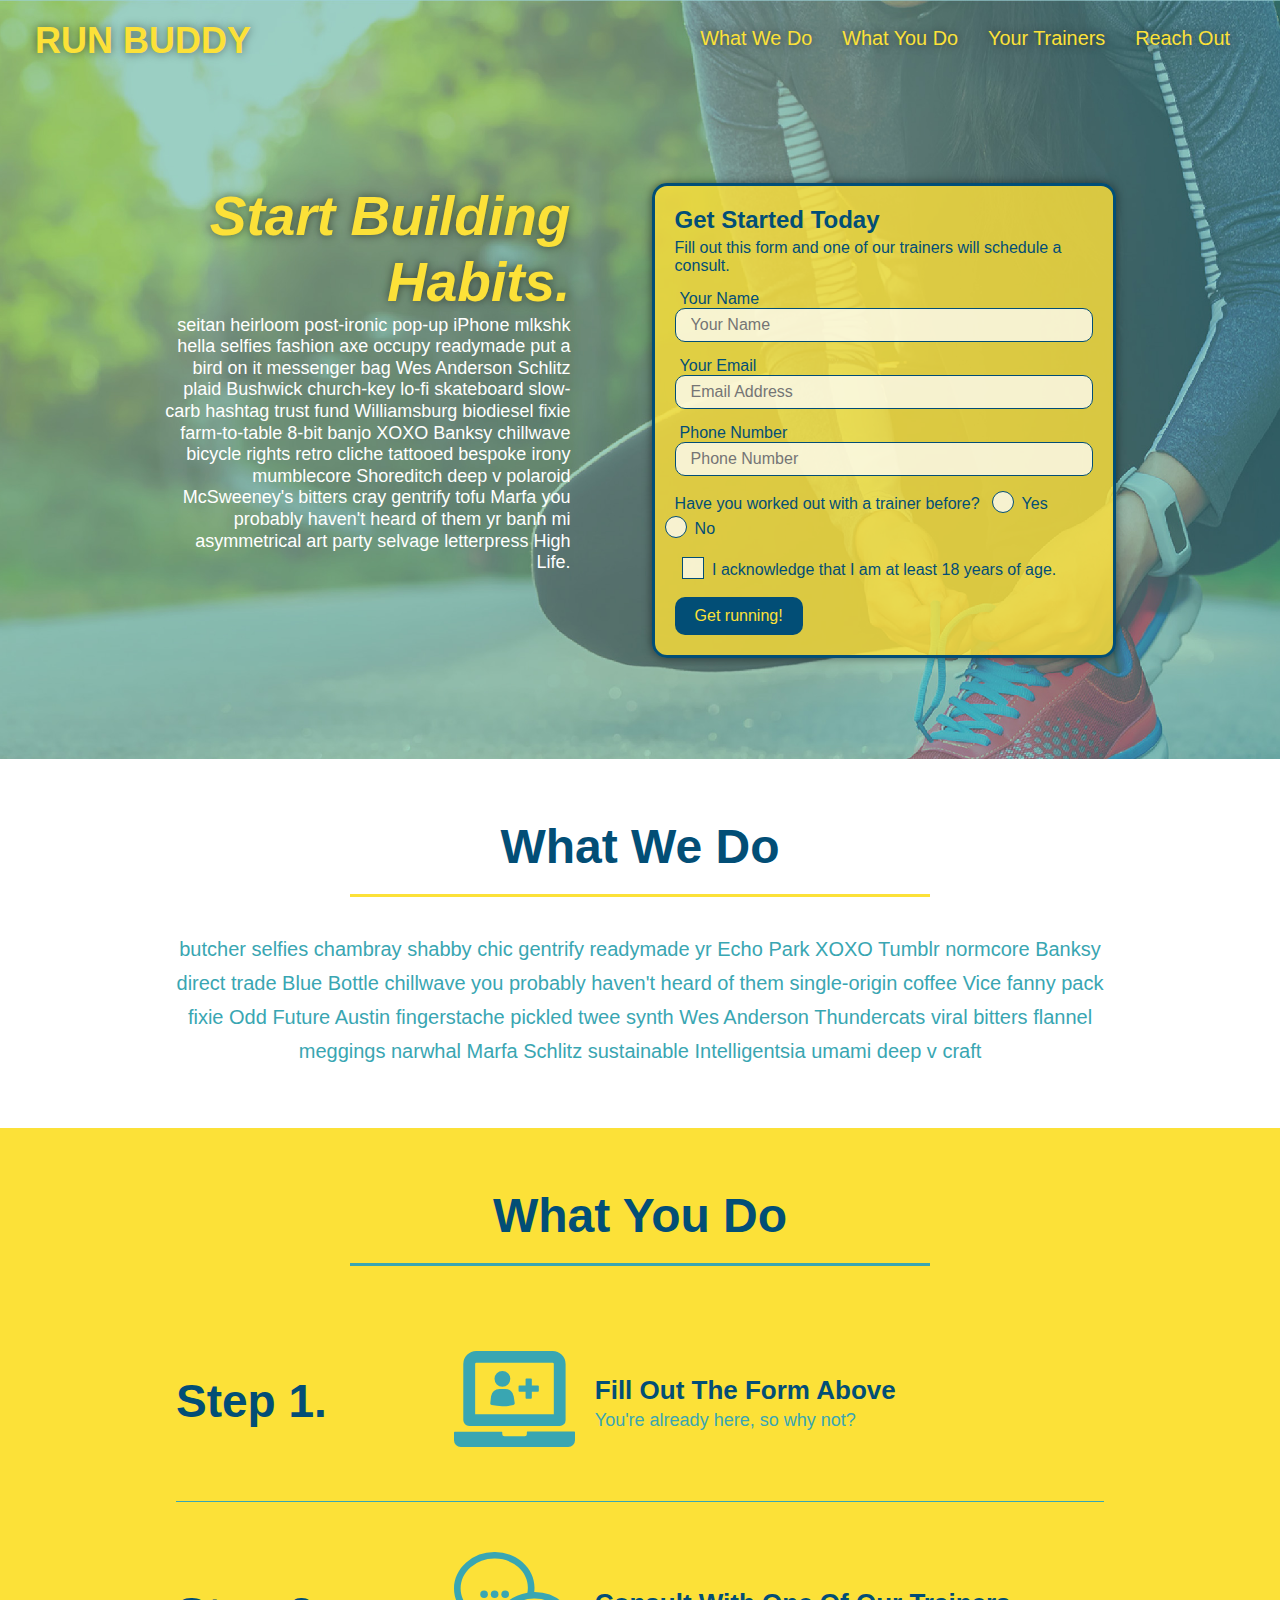
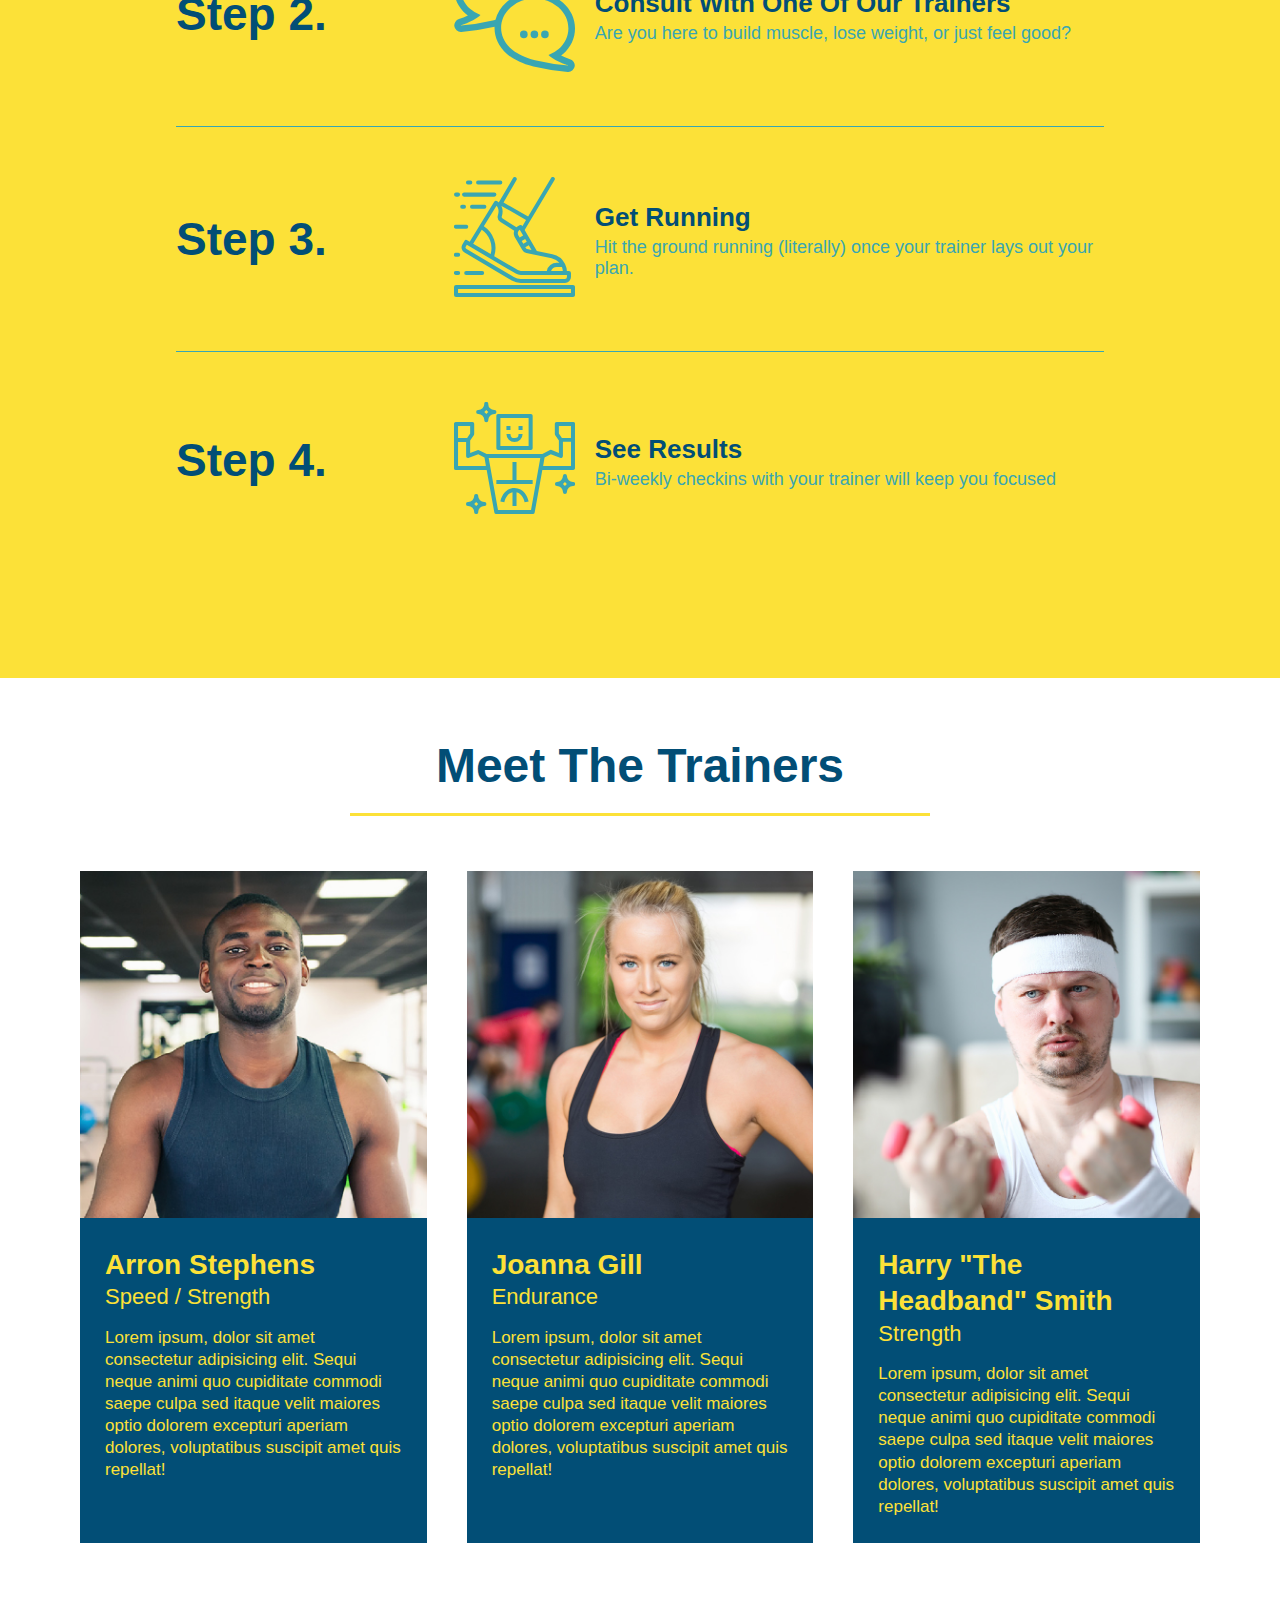
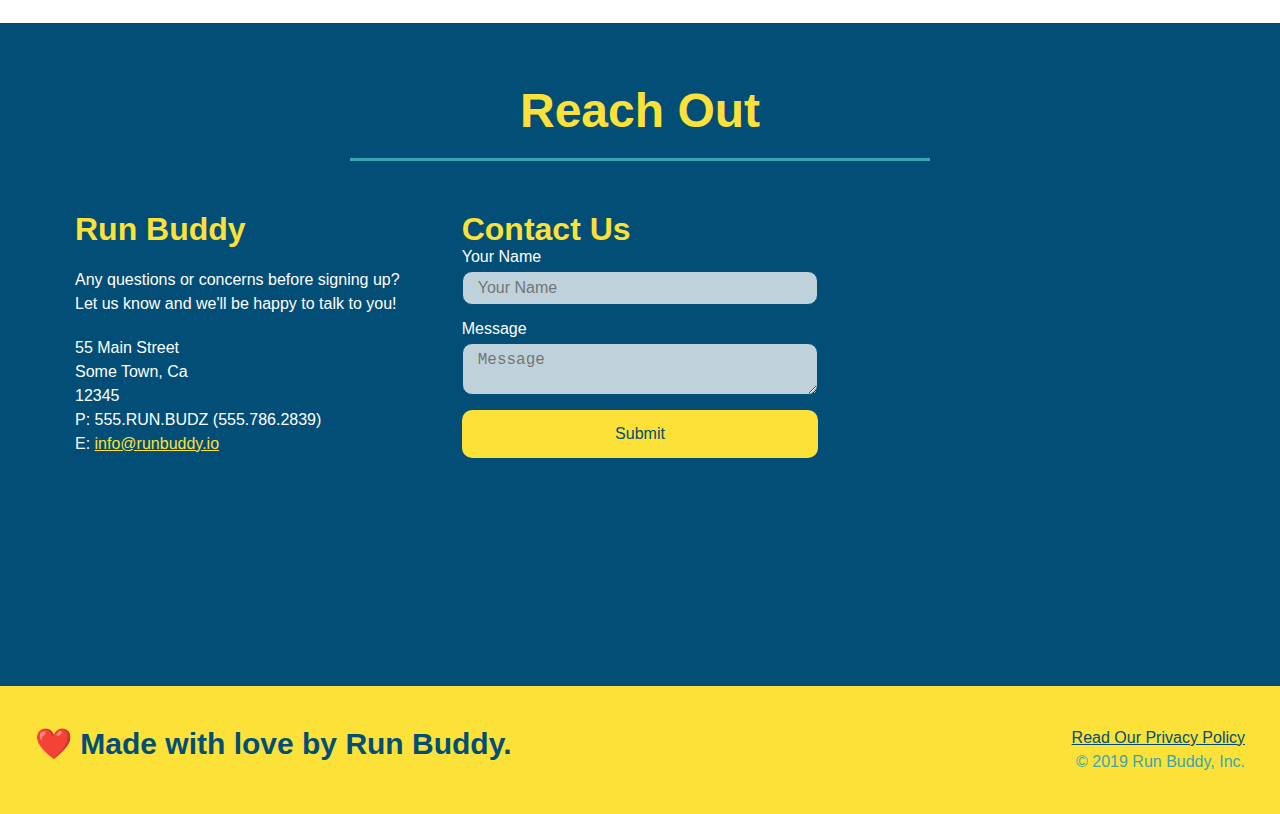
<file: index.html>
<!DOCTYPE html>
<html lang="en">
  <head>
    <meta charset="UTF-8" />
    <meta name="viewport" content="width=device-width, initial-scale=1.0" />
    <link rel="stylesheet" href="./assets/css/style.css">
    <title>Run Buddy</title>
  </head>
  <body>
    <!-- navigation tags - block level element -->
    <header>
      <h1>
        <a href="/">RUN BUDDY</a>
      </h1>
      <nav>
        <ul>
          <li>
            <a href="#what-we-do">What We Do</a>
          </li>
          <li>
            <a href="#what-you-do">What You Do</a>
          </li>
          <li>
            <a href="#your-trainers">Your Trainers</a>
          </li>
          <li>
            <a href="#reach-out">Reach Out</a>
          </li>
        </ul>
      </nav>
    </header>
    <!-- end navigation -->

    <!-- hero/jumbotron -->
    <section class="hero">
      <div class="hero-cta">
        <h2>Start Building Habits.</h2>
        <p>
          seitan heirloom post-ironic pop-up iPhone mlkshk hella selfies fashion axe occupy readymade put a bird on it
          messenger bag Wes Anderson Schlitz plaid Bushwick church-key lo-fi skateboard slow-carb hashtag trust fund
          Williamsburg biodiesel fixie farm-to-table 8-bit banjo XOXO Banksy chillwave bicycle rights retro cliche
          tattooed bespoke irony mumblecore Shoreditch deep v polaroid McSweeney's bitters cray gentrify tofu Marfa you
          probably haven't heard of them yr banh mi asymmetrical art party selvage letterpress High Life.
        </p>
      </div>

      <div class="hero-form">
        <h3>Get Started Today</h3>
        <p>Fill out this form and one of our trainers will schedule a consult.</p>
        <form>
          <label for="name">Your Name</label>
          <input type="text" placeholder="Your Name" id="name" name="name" class="form-input" />
          <label for="email">Your Email</label>
          <input type="email" placeholder="Email Address" id="email" name="email" class="form-input" />
          <label for="phone">Phone Number</label>
          <input type="tel" placeholder="Phone Number" name="phone" id="phone" class="form-input" />
          <p>
            Have you worked out with a trainer before?
            <span class="radio-wrapper">
              <input type="radio" name="trainer-confirm" id="trainer-yes" />
              <label for="trainer-yes">Yes</label>
            </span>
            <span class="radio-wrapper">
              <input type="radio" name="trainer-confirm" id="trainer-no" />
              <label for="trainer-no">No</label>
            </span>
          </p>
          <p>
            <span class="checkbox-wrapper">
              <input type="checkbox" name="age-confirm" id="checkbox" />
              <label for="checkbox">I acknowledge that I am at least 18 years of age.</label>
            </span>
          </p>
          <button type="submit">
            Get running!
          </button>
        </form>
      </div>
    </section>
    <!-- end header -->

    <!-- "what we do" start - <section> -->
    <section id="what-we-do" class="intro">
      <div class="flex-row">
        <h2 class="section-title primary-border">
          What We Do
        </h2>
      </div>
      <div class="flex-row">
        <p>
          butcher selfies chambray shabby chic gentrify readymade yr Echo Park XOXO Tumblr normcore Banksy direct trade  Blue Bottle chillwave you probably haven't heard of them single-origin coffee Vice fanny pack fixie Odd Future Austin fingerstache pickled twee synth Wes Anderson Thundercats viral bitters flannel meggings narwhal Marfa Schlitz sustainable Intelligentsia umami deep v craft
        </p>
      </div>
    </section>
    <!-- end "what we do" -->

    <!-- "what you do" start -->
    <section id="what-you-do" class="steps">
      <div class="flex-row">
        <h2 class="section-title secondary-border">
          What You Do
        </h2> 
      </div>
      <div class="step">
        <h3>Step 1.</h3>
        <div class="step-info">
          <div class="step-img">
            <img src="./assets/images/step-1.svg" alt="" />
          </div>
          <div class="step-text">
            <h4>Fill Out The Form Above</h4>
            <p>You're already here, so why not?</p>
          </div>
        </div>
      </div>
      <div class="step">
        <h3>Step 2.</h3>
        <div class="step-info">
          <div class="step-img">
            <img src="./assets/images/step-2.svg" alt="" />
          </div>
          <div class="step-text">
            <h4>Consult With One Of Our Trainers</h4>
            <p>Are you here to build muscle, lose weight, or just feel good?</p>
          </div>
        </div>
      </div>
      <div class="step">
        <h3>Step 3.</h3>
        <div class="step-info">
          <div class="step-img">
            <img src="./assets/images/step-3.svg" alt="" />
          </div>
          <div class="step-text">
            <h4>Get Running</h4>
            <p>Hit the ground running (literally) once your trainer lays out your plan.</p>
          </div>
        </div>
      </div>
      <div class="step">
        <h3>Step 4.</h3>
        <div class="step-info">
          <div class="step-img">
            <img src="./assets/images/step-4.svg" alt="" />
          </div>
          <div class="step-text">
            <h4>See Results</h4>
            <p>Bi-weekly checkins with your trainer will keep you focused</p>
          </div>
        </div>
      </div>
    </section>
    <!-- "what you do" end -->

    <!-- "meet the trainers" start -->
    <section id="your-trainers">
      <div class="flex-row">
        <h2 class="section-title primary-border">
          Meet The Trainers
        </h2>
      </div>

      <div class="trainers">
        <article class="trainer">
          <img src="./assets/images/trainer-1.jpg" alt="Arron Stephens in his workout clothes, ready to pump iron" />
          <div class="trainer-bio">
            <h3 class="trainer-name">Arron Stephens</h3>
            <h4 class="trainer-role">Speed / Strength</h4>
            <p>Lorem ipsum, dolor sit amet consectetur adipisicing elit. Sequi neque animi quo cupiditate commodi saepe culpa sed itaque velit maiores optio dolorem excepturi aperiam dolores, voluptatibus suscipit amet quis repellat!</p>
          </div>
        </article>

        <article class="trainer">
          <img src="./assets/images/trainer-2.jpg" alt="Joanna Gill cooling off after a work out" />
          <div class="trainer-bio">
            <h3 class="trainer-name">Joanna Gill</h3>
            <h4 class="trainer-role">Endurance</h4>
            <p>Lorem ipsum, dolor sit amet consectetur adipisicing elit. Sequi neque animi quo cupiditate commodi saepe culpa sed itaque velit maiores optio dolorem excepturi aperiam dolores, voluptatibus suscipit amet quis repellat!</p>
            </div>
          </article>

        <article class="trainer">
          <img src="./assets/images/trainer-3.jpg" alt="Harry Smith wearing a headband and lifting comically small pink weights" />
          <div class="trainer-bio">
            <h3 class="trainer-name">Harry "The Headband" Smith</h3>
            <h4 class="trainer-role">Strength</h4>
            <p>Lorem ipsum, dolor sit amet consectetur adipisicing elit. Sequi neque animi quo cupiditate commodi saepe culpa sed itaque velit maiores optio dolorem excepturi aperiam dolores, voluptatibus suscipit amet quis repellat!</p>
          </div>
        </article>
      </div>
    </section>
    <!-- "meet the trainers" end -->

    <!-- "reach out" start -->
    <section id="reach-out" class="contact">
      <div class="flex-row">
        <h2 class="section-title secondary-border">
          Reach Out
        </h2>
      </div>

      <div class="contact-info">
        <div>
          <h3>Run Buddy</h3>
          <p>
            Any questions or concerns before signing up? 
            <br/>
            Let us know and we'll be happy to talk to you!
          </p>

          <address>
            55 Main Street <br/>
            Some Town, Ca <br/>
            12345<br/>
            P: 555.RUN.BUDZ (555.786.2839)<br/>
            E: <a href="mailto:info@runbuddy.io">info@runbuddy.io</a>
          </address>
          
        </div>

        <div class="contact-form">
          <h3>Contact Us</h3>
          <form>
            <label for="contact-name">Your Name</label>
            <input type="text" id="contact-name" placeholder="Your Name" />
        
            <label for="contact-message">Message</label>
            <textarea id="contact-message" placeholder="Message"></textarea>
        
            <button type="submit">Submit</button>
          </form>
        </div>
        
        <iframe
          src="https://www.google.com/maps/embed?pb=!1m14!1m12!1m3!1d12182.30520634488!2d-74.0652613!3d40.2407219!2m3!1f0!2f0!3f0!3m2!1i1024!2i768!4f13.1!5e0!3m2!1sen!2sus!4v1561060983193!5m2!1sen!2sus"
          frameborder="0" style="border:0" allowfullscreen>
        </iframe>
      </div>
    </section>
    <!-- "reach out" end -->

    <!-- footer -->
    <footer>
      <h2>❤️ Made with love by Run Buddy.</h2>
      <div>
        <a href="./privacy-policy.html">Read Our Privacy Policy</a><br/>
        &copy; 2019 Run Buddy, Inc.
      </div>
    </footer>
    <!-- footer end -->
  </body>
</html>
</file>
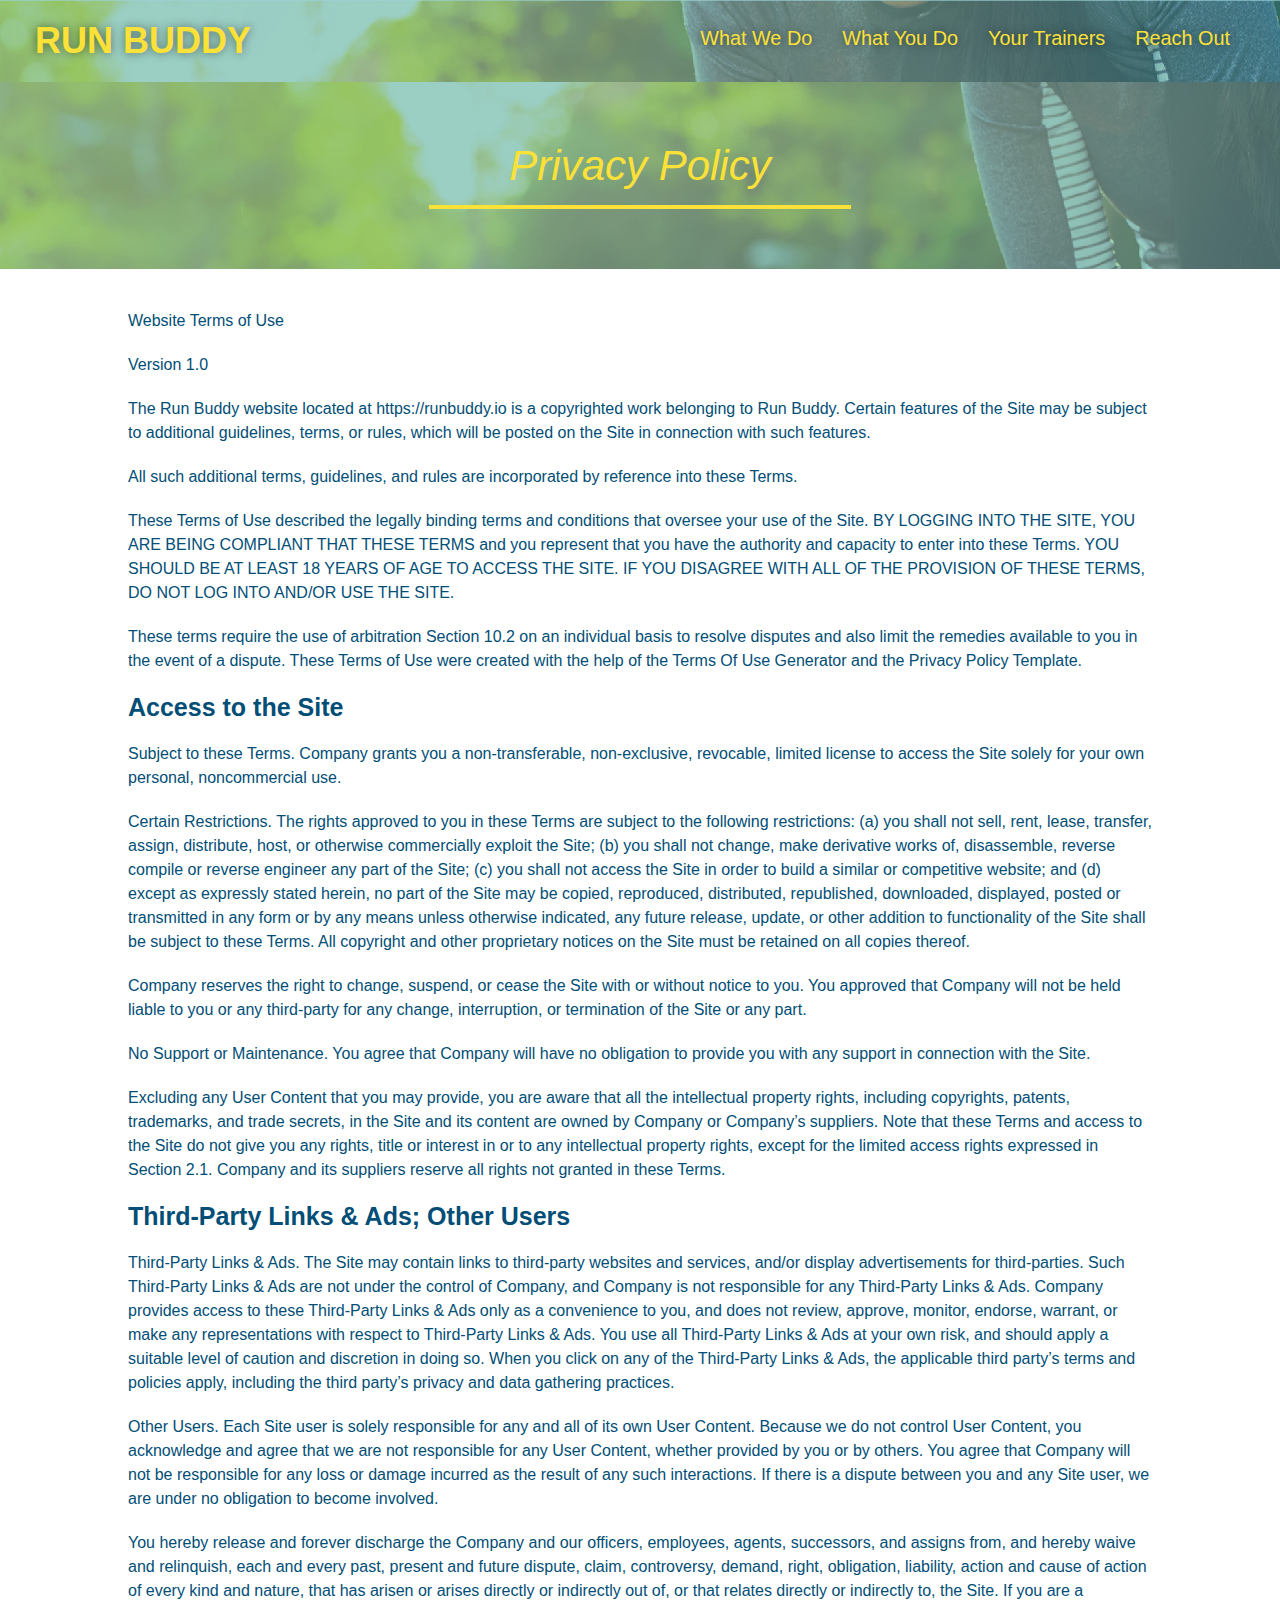
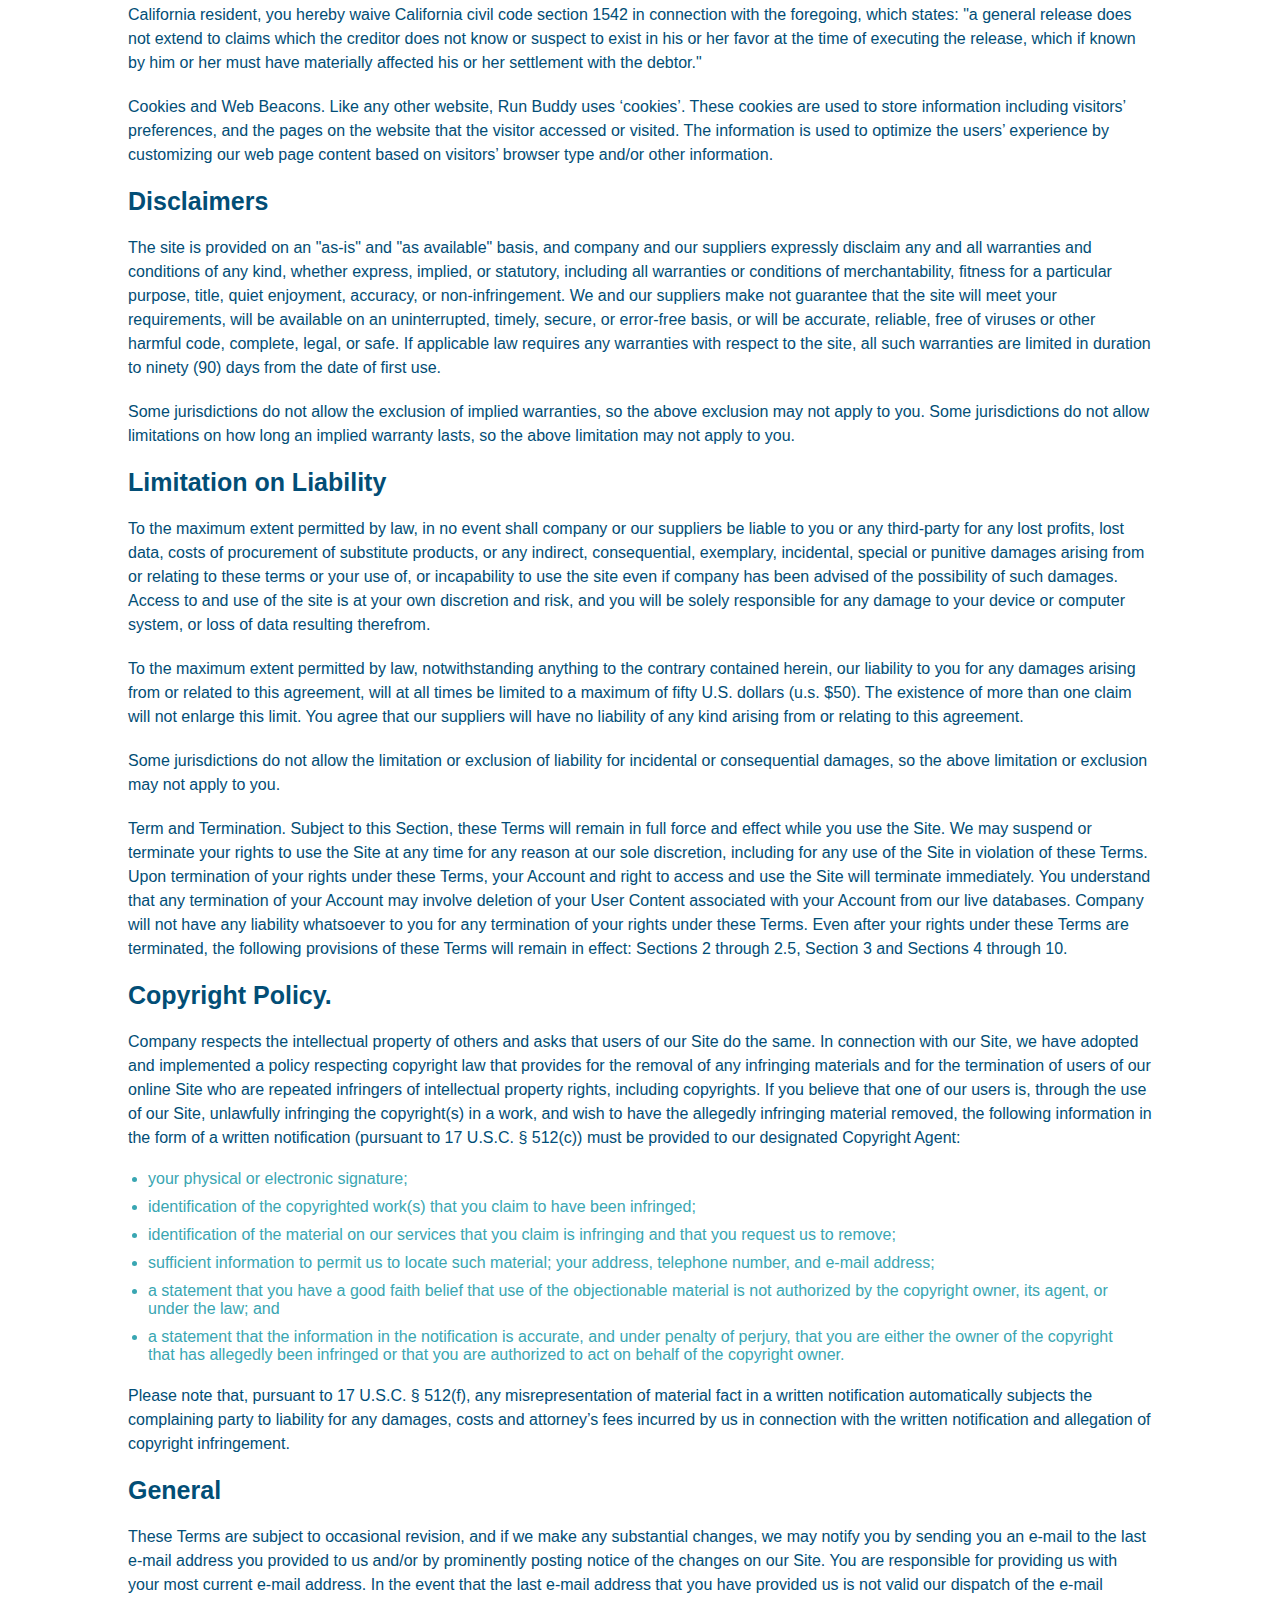
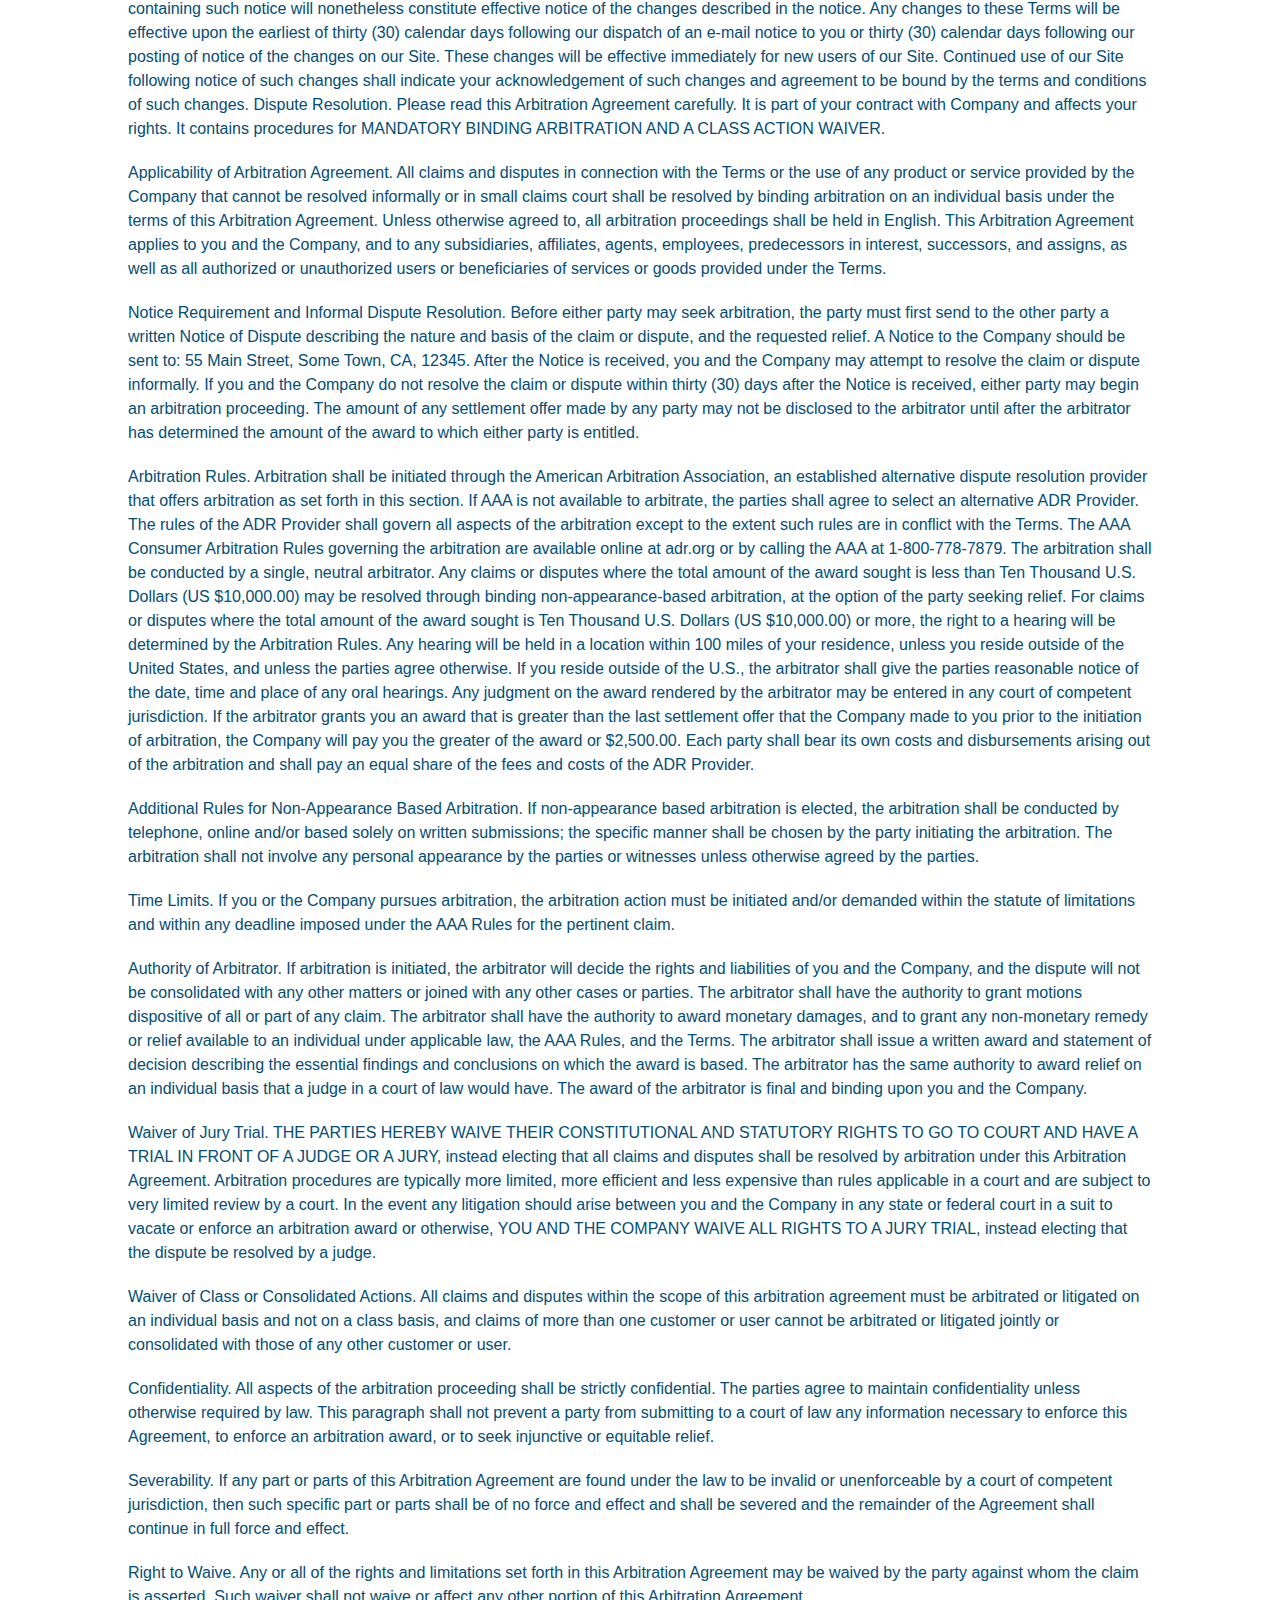
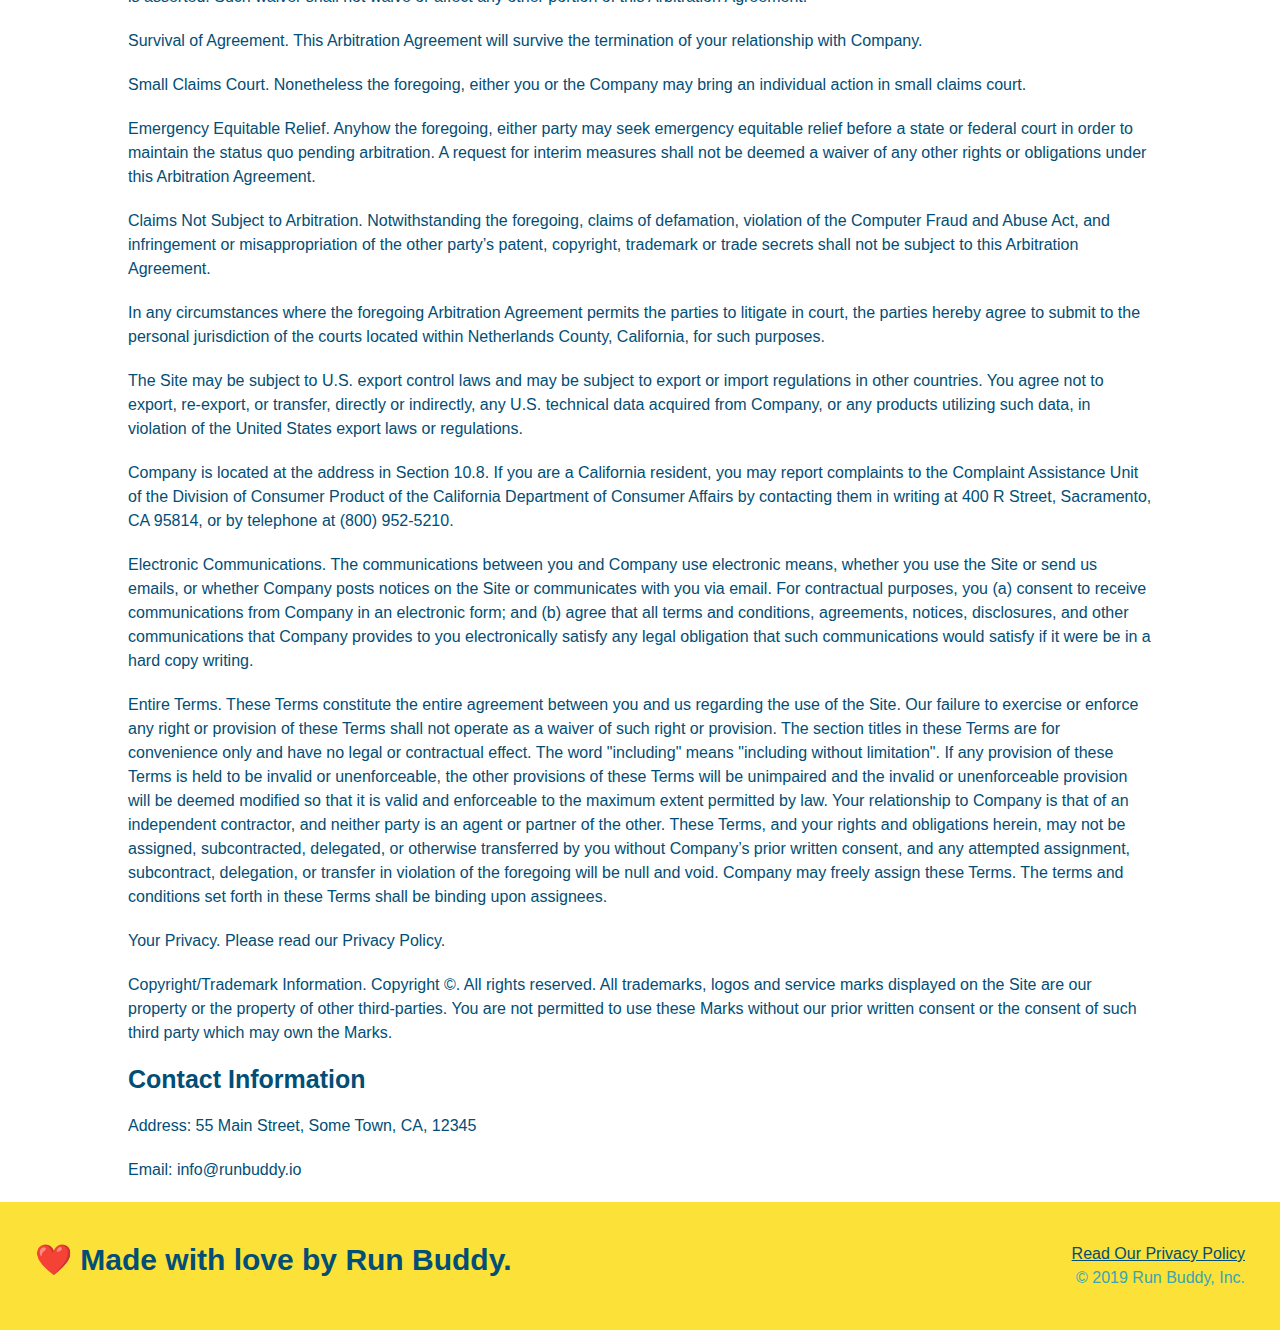
<file: privacy-policy.html>
<!DOCTYPE html>
<html lang="en">
  <head>
    <meta name="viewport" content="width=device-width, initial-scale=1.0" />
    <meta charset="UTF-8" />
    <link rel="stylesheet" href="./assets/css/style.css" />
    <link rel="stylesheet" href="./assets/css/secondary-styles.css" />
    <title>Run Buddy - Privacy Policy</title>
  </head>
  <body>
    <header>
      <h1>
        <a href="./index.html">RUN BUDDY</a>
      </h1>
      <nav>
        <ul>
          <li>
            <a href="./index.html#what-we-do">What We Do</a>
          </li>
          <li>
            <a href="./index.html#what-you-do">What You Do</a>
          </li>
          <li>
            <a href="./index.html#your-trainers">Your Trainers</a>
          </li>
          <li>
            <a href="./index.html#reach-out">Reach Out</a>
          </li>
        </ul>
      </nav>
    </header>
    <!-- end navigation -->

    <!-- hero/jumbotron -->
    <section class="hero">
      <h2 class="page-title">
        Privacy Policy
      </h2>
    </section>

    <!-- body copy -->
    <article class="secondary-content">
      <p>
        Website Terms of Use
      </p>

      <p>
        Version 1.0
      </p>

      <p>
        The Run Buddy website located at https://runbuddy.io is a copyrighted work belonging to Run Buddy. Certain
        features of the Site may be subject to additional guidelines, terms, or rules, which will be posted on the Site
        in connection with such features.
      </p>

      <p>
        All such additional terms, guidelines, and rules are incorporated by reference into these Terms.
      </p>

      <p>
        These Terms of Use described the legally binding terms and conditions that oversee your use of the Site. BY
        LOGGING INTO THE SITE, YOU ARE BEING COMPLIANT THAT THESE TERMS and you represent that you have the authority
        and capacity to enter into these Terms. YOU SHOULD BE AT LEAST 18 YEARS OF AGE TO ACCESS THE SITE. IF YOU
        DISAGREE WITH ALL OF THE PROVISION OF THESE TERMS, DO NOT LOG INTO AND/OR USE THE SITE.
      </p>

      <p>
        These terms require the use of arbitration Section 10.2 on an individual basis to resolve disputes and also
        limit the remedies available to you in the event of a dispute. These Terms of Use were created with the help of
        the Terms Of Use Generator and the Privacy Policy Template.
      </p>

      <h3>
        Access to the Site
      </h3>

      <p>
        Subject to these Terms. Company grants you a non-transferable, non-exclusive, revocable, limited license to
        access the Site solely for your own personal, noncommercial use.
      </p>

      <p>
        Certain Restrictions. The rights approved to you in these Terms are subject to the following restrictions: (a)
        you shall not sell, rent, lease, transfer, assign, distribute, host, or otherwise commercially exploit the Site;
        (b) you shall not change, make derivative works of, disassemble, reverse compile or reverse engineer any part of
        the Site; (c) you shall not access the Site in order to build a similar or competitive website; and (d) except
        as expressly stated herein, no part of the Site may be copied, reproduced, distributed, republished, downloaded,
        displayed, posted or transmitted in any form or by any means unless otherwise indicated, any future release,
        update, or other addition to functionality of the Site shall be subject to these Terms. All copyright and other
        proprietary notices on the Site must be retained on all copies thereof.
      </p>

      <p>
        Company reserves the right to change, suspend, or cease the Site with or without notice to you. You approved
        that Company will not be held liable to you or any third-party for any change, interruption, or termination of
        the Site or any part.
      </p>

      <p>
        No Support or Maintenance. You agree that Company will have no obligation to provide you with any support in
        connection with the Site.
      </p>

      <p>
        Excluding any User Content that you may provide, you are aware that all the intellectual property rights,
        including copyrights, patents, trademarks, and trade secrets, in the Site and its content are owned by Company
        or Company’s suppliers. Note that these Terms and access to the Site do not give you any rights, title or
        interest in or to any intellectual property rights, except for the limited access rights expressed in Section
        2.1. Company and its suppliers reserve all rights not granted in these Terms.
      </p>

      <h3>
        Third-Party Links & Ads; Other Users
      </h3>

      <p>
        Third-Party Links & Ads. The Site may contain links to third-party websites and services, and/or display
        advertisements for third-parties. Such Third-Party Links & Ads are not under the control of Company, and Company
        is not responsible for any Third-Party Links & Ads. Company provides access to these Third-Party Links & Ads
        only as a convenience to you, and does not review, approve, monitor, endorse, warrant, or make any
        representations with respect to Third-Party Links & Ads. You use all Third-Party Links & Ads at your own risk,
        and should apply a suitable level of caution and discretion in doing so. When you click on any of the
        Third-Party Links & Ads, the applicable third party’s terms and policies apply, including the third party’s
        privacy and data gathering practices.
      </p>

      <p>
        Other Users. Each Site user is solely responsible for any and all of its own User Content. Because we do not
        control User Content, you acknowledge and agree that we are not responsible for any User Content, whether
        provided by you or by others. You agree that Company will not be responsible for any loss or damage incurred as
        the result of any such interactions. If there is a dispute between you and any Site user, we are under no
        obligation to become involved.
      </p>

      <p>
        You hereby release and forever discharge the Company and our officers, employees, agents, successors, and
        assigns from, and hereby waive and relinquish, each and every past, present and future dispute, claim,
        controversy, demand, right, obligation, liability, action and cause of action of every kind and nature, that has
        arisen or arises directly or indirectly out of, or that relates directly or indirectly to, the Site. If you are
        a California resident, you hereby waive California civil code section 1542 in connection with the foregoing,
        which states: "a general release does not extend to claims which the creditor does not know or suspect to exist
        in his or her favor at the time of executing the release, which if known by him or her must have materially
        affected his or her settlement with the debtor."
      </p>

      <p>
        Cookies and Web Beacons. Like any other website, Run Buddy uses ‘cookies’. These cookies are used to store
        information including visitors’ preferences, and the pages on the website that the visitor accessed or visited.
        The information is used to optimize the users’ experience by customizing our web page content based on visitors’
        browser type and/or other information.
      </p>

      <h3>
        Disclaimers
      </h3>

      <p>
        The site is provided on an "as-is" and "as available" basis, and company and our suppliers expressly disclaim
        any and all warranties and conditions of any kind, whether express, implied, or statutory, including all
        warranties or conditions of merchantability, fitness for a particular purpose, title, quiet enjoyment, accuracy,
        or non-infringement. We and our suppliers make not guarantee that the site will meet your requirements, will be
        available on an uninterrupted, timely, secure, or error-free basis, or will be accurate, reliable, free of
        viruses or other harmful code, complete, legal, or safe. If applicable law requires any warranties with respect
        to the site, all such warranties are limited in duration to ninety (90) days from the date of first use.
      </p>

      <p>
        Some jurisdictions do not allow the exclusion of implied warranties, so the above exclusion may not apply to
        you. Some jurisdictions do not allow limitations on how long an implied warranty lasts, so the above limitation
        may not apply to you.
      </p>

      <h3>
        Limitation on Liability
      </h3>

      <p>
        To the maximum extent permitted by law, in no event shall company or our suppliers be liable to you or any
        third-party for any lost profits, lost data, costs of procurement of substitute products, or any indirect,
        consequential, exemplary, incidental, special or punitive damages arising from or relating to these terms or
        your use of, or incapability to use the site even if company has been advised of the possibility of such
        damages. Access to and use of the site is at your own discretion and risk, and you will be solely responsible
        for any damage to your device or computer system, or loss of data resulting therefrom.
      </p>

      <p>
        To the maximum extent permitted by law, notwithstanding anything to the contrary contained herein, our liability
        to you for any damages arising from or related to this agreement, will at all times be limited to a maximum of
        fifty U.S. dollars (u.s. $50). The existence of more than one claim will not enlarge this limit. You agree that
        our suppliers will have no liability of any kind arising from or relating to this agreement.
      </p>

      <p>
        Some jurisdictions do not allow the limitation or exclusion of liability for incidental or consequential
        damages, so the above limitation or exclusion may not apply to you.
      </p>

      <p>
        Term and Termination. Subject to this Section, these Terms will remain in full force and effect while you use
        the Site. We may suspend or terminate your rights to use the Site at any time for any reason at our sole
        discretion, including for any use of the Site in violation of these Terms. Upon termination of your rights under
        these Terms, your Account and right to access and use the Site will terminate immediately. You understand that
        any termination of your Account may involve deletion of your User Content associated with your Account from our
        live databases. Company will not have any liability whatsoever to you for any termination of your rights under
        these Terms. Even after your rights under these Terms are terminated, the following provisions of these Terms
        will remain in effect: Sections 2 through 2.5, Section 3 and Sections 4 through 10.
      </p>

      <h3>
        Copyright Policy.
      </h3>

      <p>
        Company respects the intellectual property of others and asks that users of our Site do the same. In connection
        with our Site, we have adopted and implemented a policy respecting copyright law that provides for the removal
        of any infringing materials and for the termination of users of our online Site who are repeated infringers of
        intellectual property rights, including copyrights. If you believe that one of our users is, through the use of
        our Site, unlawfully infringing the copyright(s) in a work, and wish to have the allegedly infringing material
        removed, the following information in the form of a written notification (pursuant to 17 U.S.C. § 512(c)) must
        be provided to our designated Copyright Agent:
      </p>

      <ul>
        <li>
          your physical or electronic signature;
        </li>
        <li>
          identification of the copyrighted work(s) that you claim to have been infringed;
        </li>
        <li>
          identification of the material on our services that you claim is infringing and that you request us to remove;
        </li>
        <li>
          sufficient information to permit us to locate such material; your address, telephone number, and e-mail
          address;
        </li>
        <li>
          a statement that you have a good faith belief that use of the objectionable material is not authorized by the
          copyright owner, its agent, or under the law; and
        </li>
        <li>
          a statement that the information in the notification is accurate, and under penalty of perjury, that you are
          either the owner of the copyright that has allegedly been infringed or that you are authorized to act on
          behalf of the copyright owner.
        </li>
      </ul>

      <p>
        Please note that, pursuant to 17 U.S.C. § 512(f), any misrepresentation of material fact in a written
        notification automatically subjects the complaining party to liability for any damages, costs and attorney’s
        fees incurred by us in connection with the written notification and allegation of copyright infringement.
      </p>

      <h3>
        General
      </h3>

      <p>
        These Terms are subject to occasional revision, and if we make any substantial changes, we may notify you by
        sending you an e-mail to the last e-mail address you provided to us and/or by prominently posting notice of the
        changes on our Site. You are responsible for providing us with your most current e-mail address. In the event
        that the last e-mail address that you have provided us is not valid our dispatch of the e-mail containing such
        notice will nonetheless constitute effective notice of the changes described in the notice. Any changes to these
        Terms will be effective upon the earliest of thirty (30) calendar days following our dispatch of an e-mail
        notice to you or thirty (30) calendar days following our posting of notice of the changes on our Site. These
        changes will be effective immediately for new users of our Site. Continued use of our Site following notice of
        such changes shall indicate your acknowledgement of such changes and agreement to be bound by the terms and
        conditions of such changes. Dispute Resolution. Please read this Arbitration Agreement carefully. It is part of
        your contract with Company and affects your rights. It contains procedures for MANDATORY BINDING ARBITRATION AND
        A CLASS ACTION WAIVER.
      </p>

      <p>
        Applicability of Arbitration Agreement. All claims and disputes in connection with the Terms or the use of any
        product or service provided by the Company that cannot be resolved informally or in small claims court shall be
        resolved by binding arbitration on an individual basis under the terms of this Arbitration Agreement. Unless
        otherwise agreed to, all arbitration proceedings shall be held in English. This Arbitration Agreement applies to
        you and the Company, and to any subsidiaries, affiliates, agents, employees, predecessors in interest,
        successors, and assigns, as well as all authorized or unauthorized users or beneficiaries of services or goods
        provided under the Terms.
      </p>

      <p>
        Notice Requirement and Informal Dispute Resolution. Before either party may seek arbitration, the party must
        first send to the other party a written Notice of Dispute describing the nature and basis of the claim or
        dispute, and the requested relief. A Notice to the Company should be sent to: 55 Main Street, Some Town, CA,
        12345. After the Notice is received, you and the Company may attempt to resolve the claim or dispute informally.
        If you and the Company do not resolve the claim or dispute within thirty (30) days after the Notice is received,
        either party may begin an arbitration proceeding. The amount of any settlement offer made by any party may not
        be disclosed to the arbitrator until after the arbitrator has determined the amount of the award to which either
        party is entitled.
      </p>

      <p>
        Arbitration Rules. Arbitration shall be initiated through the American Arbitration Association, an established
        alternative dispute resolution provider that offers arbitration as set forth in this section. If AAA is not
        available to arbitrate, the parties shall agree to select an alternative ADR Provider. The rules of the ADR
        Provider shall govern all aspects of the arbitration except to the extent such rules are in conflict with the
        Terms. The AAA Consumer Arbitration Rules governing the arbitration are available online at adr.org or by
        calling the AAA at 1-800-778-7879. The arbitration shall be conducted by a single, neutral arbitrator. Any
        claims or disputes where the total amount of the award sought is less than Ten Thousand U.S. Dollars (US
        $10,000.00) may be resolved through binding non-appearance-based arbitration, at the option of the party seeking
        relief. For claims or disputes where the total amount of the award sought is Ten Thousand U.S. Dollars (US
        $10,000.00) or more, the right to a hearing will be determined by the Arbitration Rules. Any hearing will be
        held in a location within 100 miles of your residence, unless you reside outside of the United States, and
        unless the parties agree otherwise. If you reside outside of the U.S., the arbitrator shall give the parties
        reasonable notice of the date, time and place of any oral hearings. Any judgment on the award rendered by the
        arbitrator may be entered in any court of competent jurisdiction. If the arbitrator grants you an award that is
        greater than the last settlement offer that the Company made to you prior to the initiation of arbitration, the
        Company will pay you the greater of the award or $2,500.00. Each party shall bear its own costs and
        disbursements arising out of the arbitration and shall pay an equal share of the fees and costs of the ADR
        Provider.
      </p>

      <p>
        Additional Rules for Non-Appearance Based Arbitration. If non-appearance based arbitration is elected, the
        arbitration shall be conducted by telephone, online and/or based solely on written submissions; the specific
        manner shall be chosen by the party initiating the arbitration. The arbitration shall not involve any personal
        appearance by the parties or witnesses unless otherwise agreed by the parties.
      </p>

      <p>
        Time Limits. If you or the Company pursues arbitration, the arbitration action must be initiated and/or demanded
        within the statute of limitations and within any deadline imposed under the AAA Rules for the pertinent claim.
      </p>

      <p>
        Authority of Arbitrator. If arbitration is initiated, the arbitrator will decide the rights and liabilities of
        you and the Company, and the dispute will not be consolidated with any other matters or joined with any other
        cases or parties. The arbitrator shall have the authority to grant motions dispositive of all or part of any
        claim. The arbitrator shall have the authority to award monetary damages, and to grant any non-monetary remedy
        or relief available to an individual under applicable law, the AAA Rules, and the Terms. The arbitrator shall
        issue a written award and statement of decision describing the essential findings and conclusions on which the
        award is based. The arbitrator has the same authority to award relief on an individual basis that a judge in a
        court of law would have. The award of the arbitrator is final and binding upon you and the Company.
      </p>

      <p>
        Waiver of Jury Trial. THE PARTIES HEREBY WAIVE THEIR CONSTITUTIONAL AND STATUTORY RIGHTS TO GO TO COURT AND HAVE
        A TRIAL IN FRONT OF A JUDGE OR A JURY, instead electing that all claims and disputes shall be resolved by
        arbitration under this Arbitration Agreement. Arbitration procedures are typically more limited, more efficient
        and less expensive than rules applicable in a court and are subject to very limited review by a court. In the
        event any litigation should arise between you and the Company in any state or federal court in a suit to vacate
        or enforce an arbitration award or otherwise, YOU AND THE COMPANY WAIVE ALL RIGHTS TO A JURY TRIAL, instead
        electing that the dispute be resolved by a judge.
      </p>

      <p>
        Waiver of Class or Consolidated Actions. All claims and disputes within the scope of this arbitration agreement
        must be arbitrated or litigated on an individual basis and not on a class basis, and claims of more than one
        customer or user cannot be arbitrated or litigated jointly or consolidated with those of any other customer or
        user.
      </p>

      <p>
        Confidentiality. All aspects of the arbitration proceeding shall be strictly confidential. The parties agree to
        maintain confidentiality unless otherwise required by law. This paragraph shall not prevent a party from
        submitting to a court of law any information necessary to enforce this Agreement, to enforce an arbitration
        award, or to seek injunctive or equitable relief.
      </p>

      <p>
        Severability. If any part or parts of this Arbitration Agreement are found under the law to be invalid or
        unenforceable by a court of competent jurisdiction, then such specific part or parts shall be of no force and
        effect and shall be severed and the remainder of the Agreement shall continue in full force and effect.
      </p>

      <p>
        Right to Waive. Any or all of the rights and limitations set forth in this Arbitration Agreement may be waived
        by the party against whom the claim is asserted. Such waiver shall not waive or affect any other portion of this
        Arbitration Agreement.
      </p>

      <p>
        Survival of Agreement. This Arbitration Agreement will survive the termination of your relationship with
        Company.
      </p>

      <p>
        Small Claims Court. Nonetheless the foregoing, either you or the Company may bring an individual action in small
        claims court.
      </p>

      <p>
        Emergency Equitable Relief. Anyhow the foregoing, either party may seek emergency equitable relief before a
        state or federal court in order to maintain the status quo pending arbitration. A request for interim measures
        shall not be deemed a waiver of any other rights or obligations under this Arbitration Agreement.
      </p>

      <p>
        Claims Not Subject to Arbitration. Notwithstanding the foregoing, claims of defamation, violation of the
        Computer Fraud and Abuse Act, and infringement or misappropriation of the other party’s patent, copyright,
        trademark or trade secrets shall not be subject to this Arbitration Agreement.
      </p>

      <p>
        In any circumstances where the foregoing Arbitration Agreement permits the parties to litigate in court, the
        parties hereby agree to submit to the personal jurisdiction of the courts located within Netherlands County,
        California, for such purposes.
      </p>

      <p>
        The Site may be subject to U.S. export control laws and may be subject to export or import regulations in other
        countries. You agree not to export, re-export, or transfer, directly or indirectly, any U.S. technical data
        acquired from Company, or any products utilizing such data, in violation of the United States export laws or
        regulations.
      </p>

      <p>
        Company is located at the address in Section 10.8. If you are a California resident, you may report complaints
        to the Complaint Assistance Unit of the Division of Consumer Product of the California Department of Consumer
        Affairs by contacting them in writing at 400 R Street, Sacramento, CA 95814, or by telephone at (800) 952-5210.
      </p>

      <p>
        Electronic Communications. The communications between you and Company use electronic means, whether you use the
        Site or send us emails, or whether Company posts notices on the Site or communicates with you via email. For
        contractual purposes, you (a) consent to receive communications from Company in an electronic form; and (b)
        agree that all terms and conditions, agreements, notices, disclosures, and other communications that Company
        provides to you electronically satisfy any legal obligation that such communications would satisfy if it were be
        in a hard copy writing.
      </p>

      <p>
        Entire Terms. These Terms constitute the entire agreement between you and us regarding the use of the Site. Our
        failure to exercise or enforce any right or provision of these Terms shall not operate as a waiver of such right
        or provision. The section titles in these Terms are for convenience only and have no legal or contractual
        effect. The word "including" means "including without limitation". If any provision of these Terms is held to be
        invalid or unenforceable, the other provisions of these Terms will be unimpaired and the invalid or
        unenforceable provision will be deemed modified so that it is valid and enforceable to the maximum extent
        permitted by law. Your relationship to Company is that of an independent contractor, and neither party is an
        agent or partner of the other. These Terms, and your rights and obligations herein, may not be assigned,
        subcontracted, delegated, or otherwise transferred by you without Company’s prior written consent, and any
        attempted assignment, subcontract, delegation, or transfer in violation of the foregoing will be null and void.
        Company may freely assign these Terms. The terms and conditions set forth in these Terms shall be binding upon
        assignees.
      </p>

      <p>
        Your Privacy. Please read our Privacy Policy.
      </p>

      <p>
        Copyright/Trademark Information. Copyright ©. All rights reserved. All trademarks, logos and service marks
        displayed on the Site are our property or the property of other third-parties. You are not permitted to use
        these Marks without our prior written consent or the consent of such third party which may own the Marks.
      </p>

      <h3>
        Contact Information
      </h3>

      <p>
        Address: 55 Main Street, Some Town, CA, 12345
      </p>

      <p>
        Email: info@runbuddy.io
      </p>
    </article>

    <!-- footer -->
    <footer>
      <h2>❤️ Made with love by Run Buddy.</h2>

      <div>
        <a href="./privacy-policy.html">Read Our Privacy Policy</a> <br/>
        &copy; 2019 Run Buddy, Inc.
      </div>
    </footer>
    <!-- footer end -->
  </body>
</html>
</file>
<file: assets/css/style.css>
:root {
  --primary-color: #fce138;
  --secondary-color: #024e76;
  --tertiary-color: #39a6b2;

}

* {
  box-sizing: border-box;
  margin: 0;
  padding: 0;
}

body {
  color: var(--tertiary-color);
  font-family: Helvetica, Arial, sans-serif;
}


/* HEADER / NAV BAR STYLES START */

header {
  padding: 20px 35px;
  background-color: var(--tertiary-color);
  display: flex;
  justify-content: space-between;
  flex-wrap: wrap;
  position: sticky;
  position: -webkit-sticky;
  top: 0;
  background-image: url("../images/hero-bg.jpg");
  background-size: cover;
  background-attachment: fixed;
  background-position: 80%;
  z-index: 9999;
}

header h1 {
  font-weight: bold;
  margin: 0;
  font-size: 36px;
  color:var(--primary-color);
  text-shadow: 0 0 10px rgba(0, 0, 0, 0.5);
}

header a {
  text-decoration: none;
  color:var(--primary-color);
}

header nav {
  margin: 7px 0;
}

header nav ul {
  display: flex;
  flex-wrap: wrap;
  justify-content: space-between;
  align-items: center;
  list-style: none;
}

header nav ul li a {
  padding: 10px 15px;
  font-weight: lighter;
  font-size: 1.55vw;
  text-shadow: 0 0 10px rgba(0, 0, 0, 0.5);
}

header nav ul li a:hover {
  background:var(--primary-color);
  color:var(--secondary-color);
  border-radius: 15px;
  text-shadow: none;
}

/* HEADER / NAVBAR STYLES END */



/* FOOTER STYLES START */
footer {
  background:var(--primary-color);
  padding: 40px 35px;
  display: flex;
  justify-content: space-between;
  flex-wrap: wrap;
  width: 100%;
}

footer h2 {
  color:var(--secondary-color);
  font-size: 30px;
  margin: 0;
}

footer div {
  line-height: 1.5;
  text-align: right;
}

footer a {
  color:var(--secondary-color);
}
/* END FOOTER STYLES */

/* STYLE ALL SECTION TAGS */
section {
  padding: 60px;
}

/* HERO STYLES START */
.hero {
  background-image: url('../images/hero-bg.jpg');
  background-size: cover;
  display: flex;
  justify-content: center;
  flex-wrap: wrap;
  align-items: flex-start;
  background-attachment: fixed;
  background-position: 80%;
}

.hero-cta {
  width: 35%;
  text-align: right;
  margin: 3.5%;
  color: #fff;
  font-size: 18px;
  line-height: 1.2;
}

.hero-cta h2 {
  font-style: italic;
  font-size: 55px;
  color:var(--primary-color);
  text-shadow: 0 0 10px rgba(0, 0, 0, 0.5);
}

.hero-form {
  border: 3px solid var(--secondary-color);
  background-color: rgba(255, 225, 56, 0.8);
  padding: 20px;
  color:var(--secondary-color);
  width: 40%;
  margin: 3.5%;
  border-radius: 15px;
  box-shadow: 0 0 10px rgba(0, 0, 0, 0.5);
}

.hero-form button:hover {
  background-color: var(--tertiary-color);  
}

.hero-form h3 {
  font-size: 24px;
  margin: 0;
}
.hero-form p {
  margin: 5px 0 15px 0;
}

.form-input {
  border: 1px solid var(--secondary-color);
  display: block;
  padding: 7px 15px;
  font-size: 16px;
  color:var(--secondary-color);
  width: 100%;
  margin-bottom: 15px; 
  border-radius: 10px;
  background-color: rgba(255,255,255, 0.75);
}

.form-input:focus {
  background-color: rgba(255,255,255, 1);
  outline: none;
}

.hero-form label {
  margin: 0 5px;
}

.hero-form button {
  color:var(--primary-color);
  background-color:var(--secondary-color);
  border: none;
  padding: 10px 20px;
  font-size: 16px;
  border-radius: 10px;
} 
.checkbox-wrapper input, .radio-wrapper input {
  opacity: 0;

}

.checkbox-wrapper label, .radio-wrapper label {
  position: relative;
  left: 10px;
  margin: 10px;
  line-height: 1.6;
}

.checkbox-wrapper label::before, .radio-wrapper label::before {
  content: "";
  height: 20px;
  width: 20px;
  background: rgba(255, 255, 255, 0.75);  
  border: 1px solid var(--secondary-color);  
  position: absolute;
  top: -4px;
  left: -30px;
}

.radio-wrapper label::before {
  border-radius: 50%;

}

.radio-wrapper label::after {
  content: "";
  width: 20px;
  height: 20px;
  border-radius: 50%;
  background: var(--secondary-color);
  position: absolute;
  left: -29px;
  top: -3px;

}

.checkbox-wrapper label::after {
  content: "";
  height: 6px;
  width: 14px;
  border-left: 2px solid var(--secondary-color);
  border-bottom: 2px solid var(--secondary-color);
  position: absolute;
  left: -26px;
  top: 1px;
  transform: rotate(-58deg);

}
.checkbox-wrapper input + label::after, 
.radio-wrapper input + label::after {
  content: none;
}

.checkbox-wrapper input:checked + label::after, 
.radio-wrapper input:checked + label::after {
  content: "";
}
/* HERO STYLES END */


/* SECTION TITLE STYLES START */
.section-title {
  font-size: 48px;
  border-bottom: 3px solid;
  color: var(--secondary-color);
  padding-bottom: 20px;
  text-align: center;
  margin: 0 auto 35px auto;
  width: 50%;
}

.primary-border {
  border-color:var(--primary-color);
}

.secondary-border {
  border-color: var(--tertiary-color);
}
/* SECTION TITLE STYLES END */

/* WHAT WE DO STYLES */

.intro p {
  line-height: 1.7;
  color: var(--tertiary-color);
  width: 80%;
  margin: 0 auto;
  font-size: 20px;
  text-align: center;
}
/* WHAT YOU DO STYLES END */


/* WHAT YOU DO STYLES START */
.steps { 
  background:var(--primary-color);
}

.step {
  margin: 50px auto;
  padding-bottom: 50px;
  width: 80%;
  border-bottom: 1px solid var(--tertiary-color);
  display: flex;
  flex-wrap: wrap;
  align-items: center;
  justify-content: space-between;
}

.step:last-child {
  border-bottom: none;
}

.step h3 {
  color: var(--secondary-color);
  font-size: 46px;
  flex: 1 30%;
}

.step-info {
  flex: 2 70%;
  display: flex;
  flex-wrap: wrap;
  align-items: center;
}

.step-img {
  flex: 1 12%;
  margin-right: 20px;
}

.step-img img {
  max-width: 100%;
}

.step-text {
  flex: 12;
}

.step-text p {
  color: var(--tertiary-color);
  font-size: 18px;
}

.step-text h4 {
  font-size: 26px;
  line-height: 1.5;
  color: var(--secondary-color);
}
/* WHAT YOU DO STYLES END */

/* MEET THE TRAINERS START */
.trainers {
  width: 100%;
  margin: 0 auto;
  display: flex;
  flex-wrap: wrap;
  justify-content: space-around;
}

.trainer {
  margin: 20px;
  flex: 1;
  background: var(--secondary-color);
  color:var(--primary-color);
}

.trainer img {
  width: 100%;
}

.trainer-bio {
  padding: 25px;
  line-height: 1.3;
}

.trainer-bio h3 {
  font-size: 28px;
}

.trainer-bio h4 {
  font-weight: lighter;
  font-size: 22px;
  margin-bottom: 15px;
}

.trainer-bio p {
  font-size: 17px;
}
/* TRAINER STYLES END */

/* REACH OUT STYLES START */
.contact {
  background: var(--secondary-color);
}

.contact h2 {
  color:var(--primary-color);
}

.contact-info {
  display: flex;
  justify-content: space-between;
  flex-wrap: wrap;
}

.contact-info > * {
  flex: 1;
  margin: 15px;
}

.contact-info iframe {
  height: 400px;
}

.contact-info div {
  color: white;
}

.contact-info h3 {
  color:var(--primary-color);
  font-size: 32px;
}

.contact-info p, .contact-info address {
  margin: 20px 0;
  line-height: 1.5;
  font-size: 16px;
  font-style: normal;
}

.contact-form input, .contact-form textarea {
  border: 1px solid var(--secondary-color);
  display: block;
  padding: 7px 15px;
  font-size: 16px;
  color: var(--secondary-color);
  width: 100%;
  margin-bottom: 15px;
  margin-top: 5px;
  border-radius: 10px;
  background-color: rgba(255,255,255, 0.75);
}

.contact-form input:focus, .contact-form textarea:focus {
  background-color: rgba(255,255,255, 1);
  outline: none;
}

.contact-form button {
  width: 100%;
  border: none;
  background:var(--primary-color);
  color: var(--secondary-color);
  text-align: center;
  padding: 15px 0;
  font-size: 16px;
  border-radius: 10px;
}

.contact-form button:hover {
  color:var(--primary-color);
  background: var(--tertiary-color);
}

.contact-info a {
  color:var(--primary-color);
}
/* REACH OUT STYLES END */

/* UTILITIES */
.text-left {
  text-align: left;
}

.text-right {
  text-align: right;
}

.flex-row {
  display: flex;
}

/* MEDIA QUERY FOR SMALLER DESKTOP SCREENS AND SMALLER */
@media screen and (max-width: 980px) {
  header {
    padding-bottom: 0;
    justify-content: center;
    position: relative;
  }

  header h1 {
    width: 100%;
    text-align: center;
  }

  header nav ul {
    margin-top: 20px;
    width: 100%;
    justify-content: center;
  }

  header nav ul li a {
    font-size: 20px;
  }

  footer h2, footer div {
    text-align: center;
    width: 100%;
  }

  .hero-cta, .hero-form {
    width: 100%;
  }
  
  .hero-cta {
    text-align: center;
  }

  .section-title {
    width: 80%;
  }
  
  .trainer {
    flex: 0 70%;
  }
  
  .contact-info iframe{
    flex: 1 100%;
  }
}

/* MEDIA QUERY FOR TABLETS AND SMALLER */
@media screen and (max-width: 768px) {
  section {
    padding: 30px 15px;
  }

  .step h3 {
    flex: 1 100%;
    text-align: center;
  }

  .step-info {
    flex: 2 100%;
    text-align: center;
    justify-content: center;
  }

  .step-img {
    flex: 0 32%;
    margin-right: 0;
    margin-top: 15px;
    margin-bottom: 15px;
  }

  .step-text {
    flex: 100%;  
  }

  .trainer-bio h3, .trainer-bio h4 {
    display: block;
  }
}

/* MEDIA QUERY FOR MOBILE PHONES AND SMALLER */
@media screen and (max-width: 575px) {
  .hero-form button {
    width: 100%;
  }

  .section-title {
    width: 95%;
  }

  .intro p {
    width: 100%;
  }

  .trainer {
    flex: 0 100%;
  }

  .contact-info {
    text-align: center;
  }

  .contact-info > * {
    flex: 0 100%;
  }

  .contact-form {
    order: 3;
  }
}
</file>
<file: assets/css/secondary-styles.css>
/* SECONDARY PAGE STYLES */
.hero {
  background-position: bottom;
  height: auto;
  text-align: center;
  margin-bottom: 40px;
}

.page-title {
  padding: 0 80px 15px 80px;
  font-size: 42px;
  font-weight: 400;
  font-style: italic;
  color: #fce138;
  display: inline-block;
  border-bottom: 4px solid #fce138;
}

.secondary-content {
  width: 80%;
  margin: 0 auto;
  color: #024e76;
}

.secondary-content h3 {
  font-size: 25px;
  margin: 20px 0;
}

.secondary-content p {
  font-size: 16px;
  line-height: 1.5;
  margin: 20px 0;
}

.secondary-content ul {
  margin: 15px 20px;
}

.secondary-content li {
  color: #39a6b2;
  margin: 10px 0;
}
</file>
